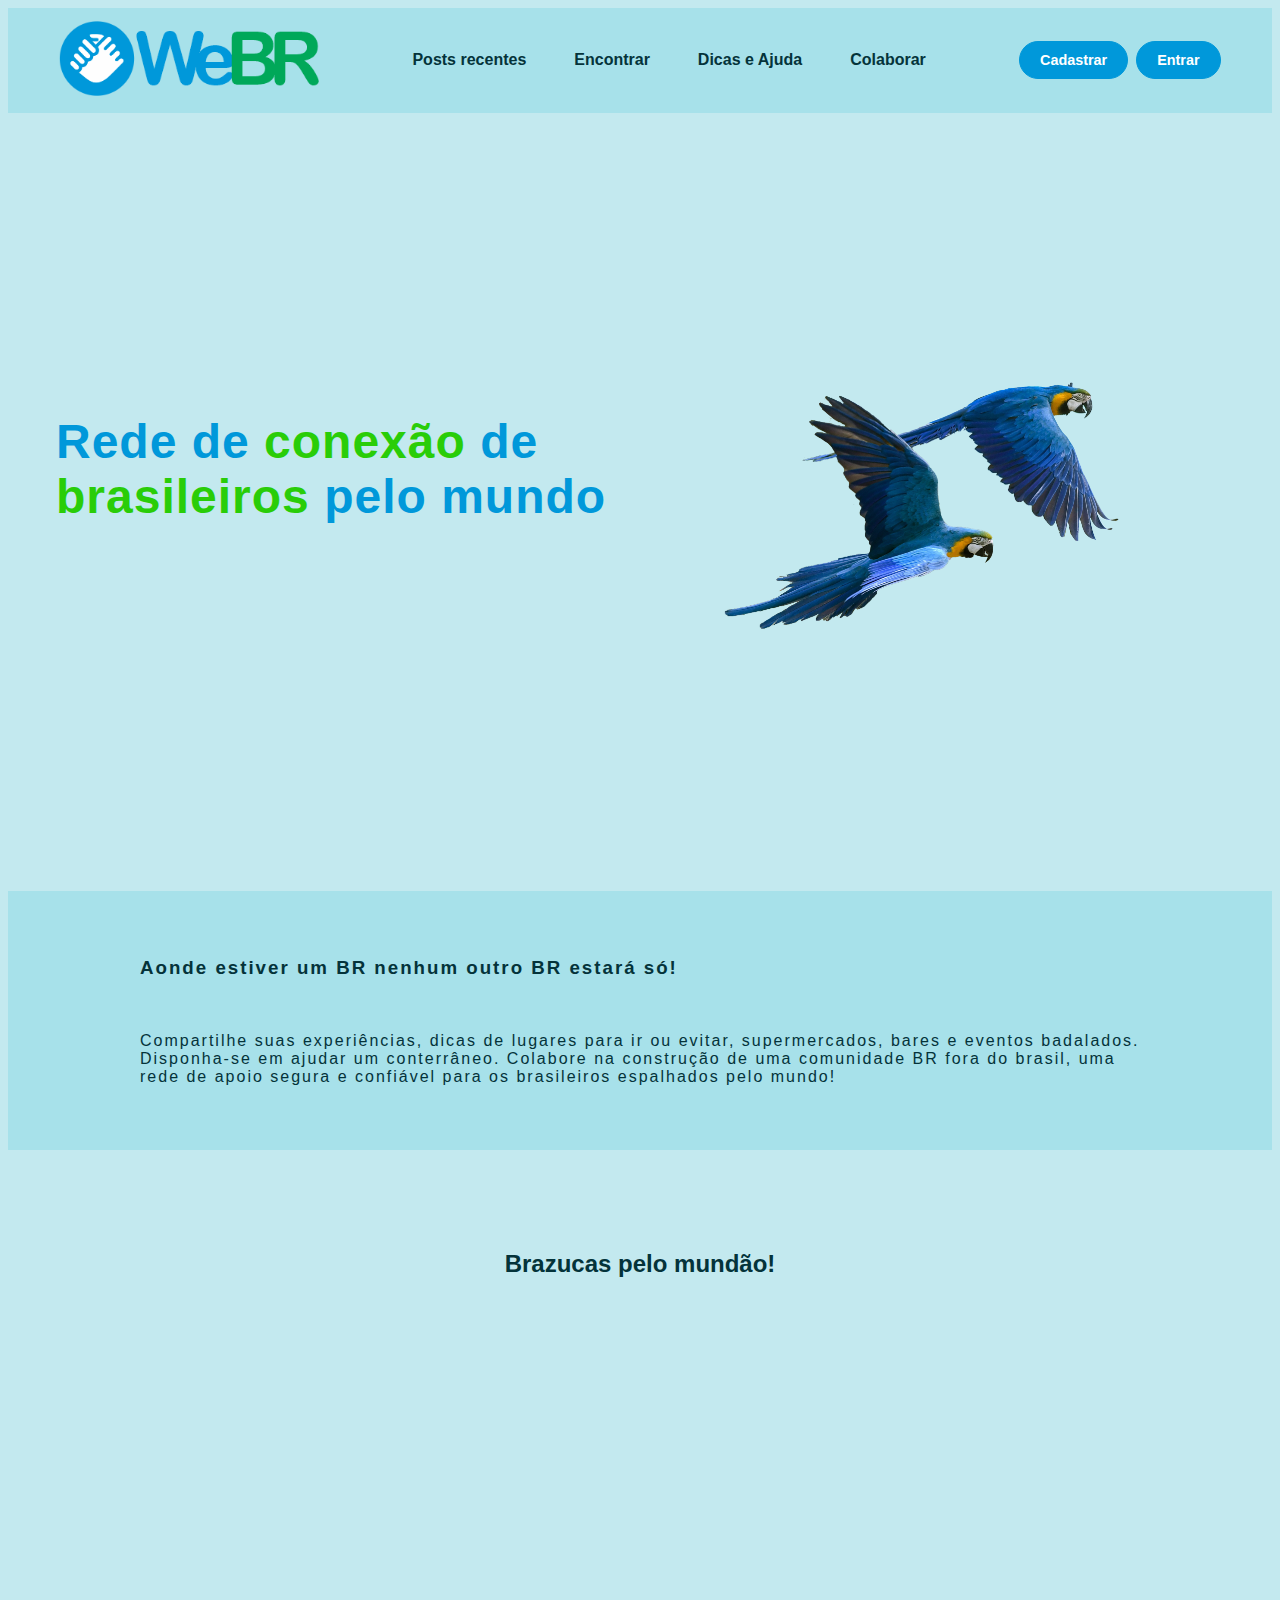
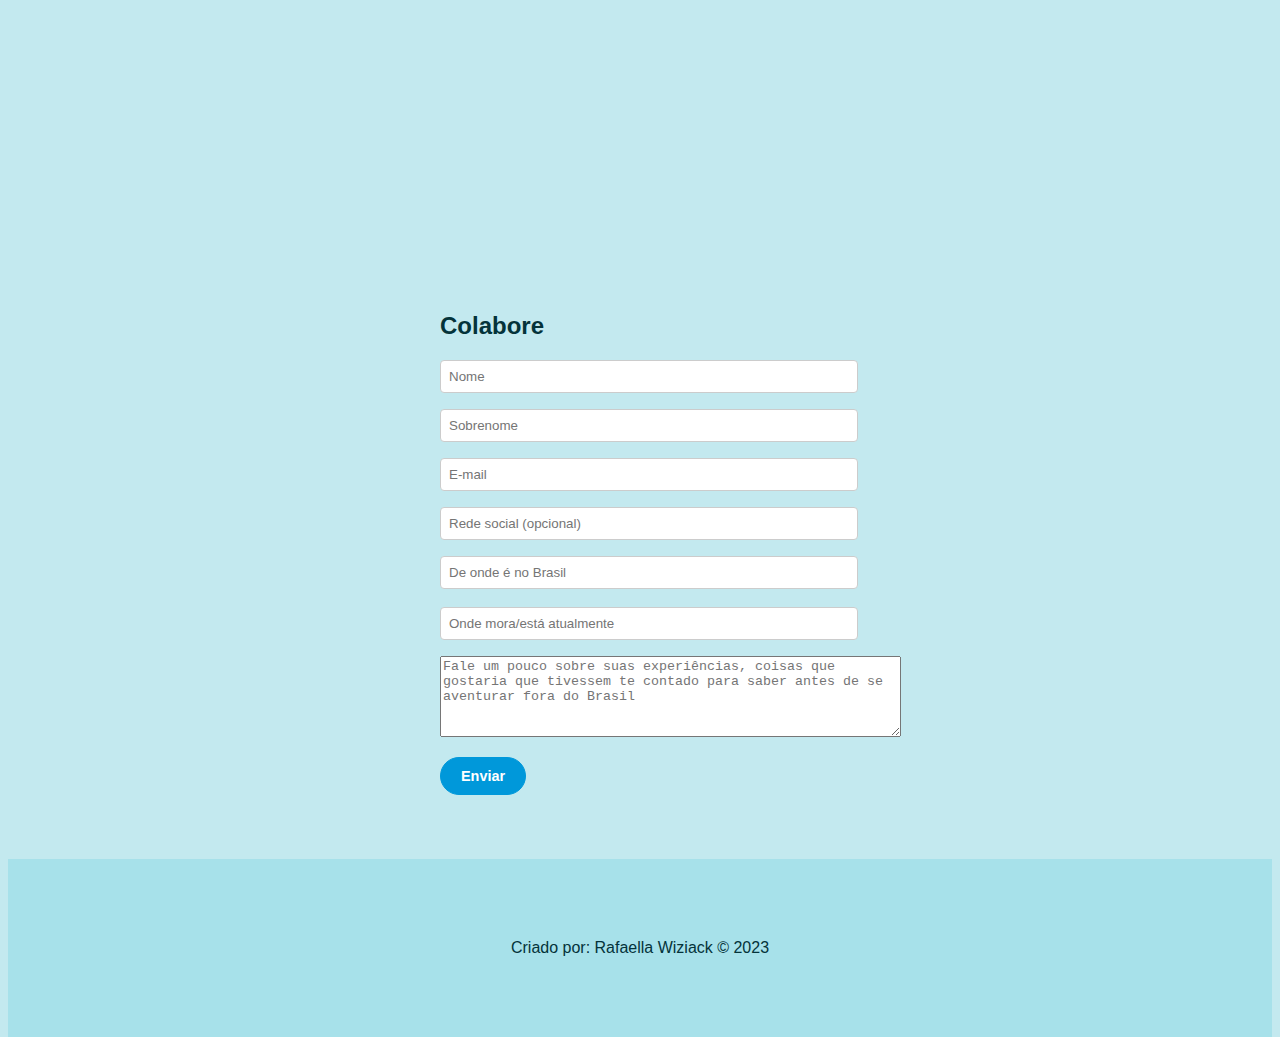
<file: index.html>
<!DOCTYPE html>
<html lang="pt-br">
<head>
    <meta charset="UTF-8">
    <meta http-equiv="X-UA-Compatible" content="IE=edge">
    <meta name="viewport" content="width=device-width, initial-scale=1.0">
    <title>WeBR - Rede de conexão de brasileiros pelo mundo</title>

    <link rel="shortcut icon" href="imagem/WeBR-ico.ico" type="image/x-icon">

    <link rel="stylesheet" href="index.css">


<body>

    <header>
        <div class="img-topo">
            <img class="logo" src="./imagem/WeBR-logoS.png" alt="Logo WeBR">
        </div>
        <nav>
            <a href="" class="opcoes-menu">Posts recentes</a>
            <a href="encontrar.html" class="opcoes-menu">Encontrar</a>
            <a href="ajuda.html" class="opcoes-menu">Dicas e Ajuda</a>
            <a href="#colaborar" class="opcoes-menu">Colaborar</a>
        </nav>
        
            <div class="btn-actions">
                <button class="btn-action"><a href="cadastrar.html">Cadastrar</button></a>
                <button class="btn-action"><a href="login.html">Entrar</button></a>
            </div>              

        
    </header>

    <main>
        
        <section class="secao1">
            <div>
                <h1>Rede de <strong>conexão </strong>de <strong>brasileiros</strong> pelo mundo</h1>
                <br>
                
            </div id="imagem">
            <div>
                <img src="/imagem/duas-araras-voando.png" alt="Imagem de duas araras voando">
            </div>

         
        </section>
        
        <section class="secao2">
          
                <div class="container">
                    <div class="text">
                        <h3>Aonde estiver um BR nenhum outro BR estará só!
                        </h3>
                        <br>
                        <p>
                            Compartilhe suas experiências, dicas de lugares para ir ou evitar, supermercados, 
                            bares e eventos badalados. Disponha-se em ajudar um conterrâneo. 
                            Colabore na construção de uma comunidade BR fora do brasil,  
                            uma rede de apoio segura e confiável para os brasileiros espalhados pelo mundo!
                        </p>
                    </div>
                </div>
        </section>

        <section class="secao3">
            <h2 class="text">Brazucas pelo mundão!</h2>
                <iframe src="https://www.google.com/maps/embed?pb=!1m14!1m12!1m3!1d59754184.76736876!2d-6.734747813988948!3d23.92130013351377!2m3!1f0!2f0!3f0!3m2!1i1024!2i768!4f13.1!5e0!3m2!1spt-BR!2sbr!4v1682523066184!5m2!1spt-BR!2sbr" width="600" height="450" style="border:0;" allowfullscreen="" loading="lazy" referrerpolicy="no-referrer-when-downgrade"></iframe>
        </section>

        <section class="formulario center-form">
            <div class="secao3">

                <form class="text" id="colaborar">
                    <div class="form-group">
                        <h2>Colabore</h2>
                        <input type="text" id="nome" name="nome" placeholder="Nome" required>
                    </div>
            
                    <div class="form-group">
                        <input type="text" id="sobrenome" name="sobrenome" placeholder="Sobrenome" required>
                    </div>
            
                    <div class="form-group">
                        <input type="email" id="email" name="email" placeholder="E-mail" required>
                    </div>
            
                    <div class="form-group">
                        <input type="text" id="rede-social" name="rede-social" placeholder="Rede social (opcional)">
                    </div>

                    <div class="form-group">
                        <input type="text" id="origem" name="origem" placeholder="De onde é no Brasil" required>
                    <br><br>
                    <div class="form-group">
                        <input type="text" id="moradia" name="moradia" placeholder="Onde mora/está atualmente" required>
                    </div>
            
                    <div class="form-group">
                        <textarea type="text" id="falesobre" name="falesobre" rows="5" cols="55" placeholder="Fale um pouco sobre suas experiências, coisas que gostaria que tivessem te contado para saber antes de se aventurar fora do Brasil" required></textarea>
                    </div>
                    
                    <div class="btn-actions">
                        <button class="btn-action" type="submit">Enviar</button>
                    </div>
                </form>
            </div>
        </section>

    </main>

    <footer>
        <p class="text">Criado por: Rafaella Wiziack &copy; 2023</p>
    </footer>


</body>
</html>
</file>
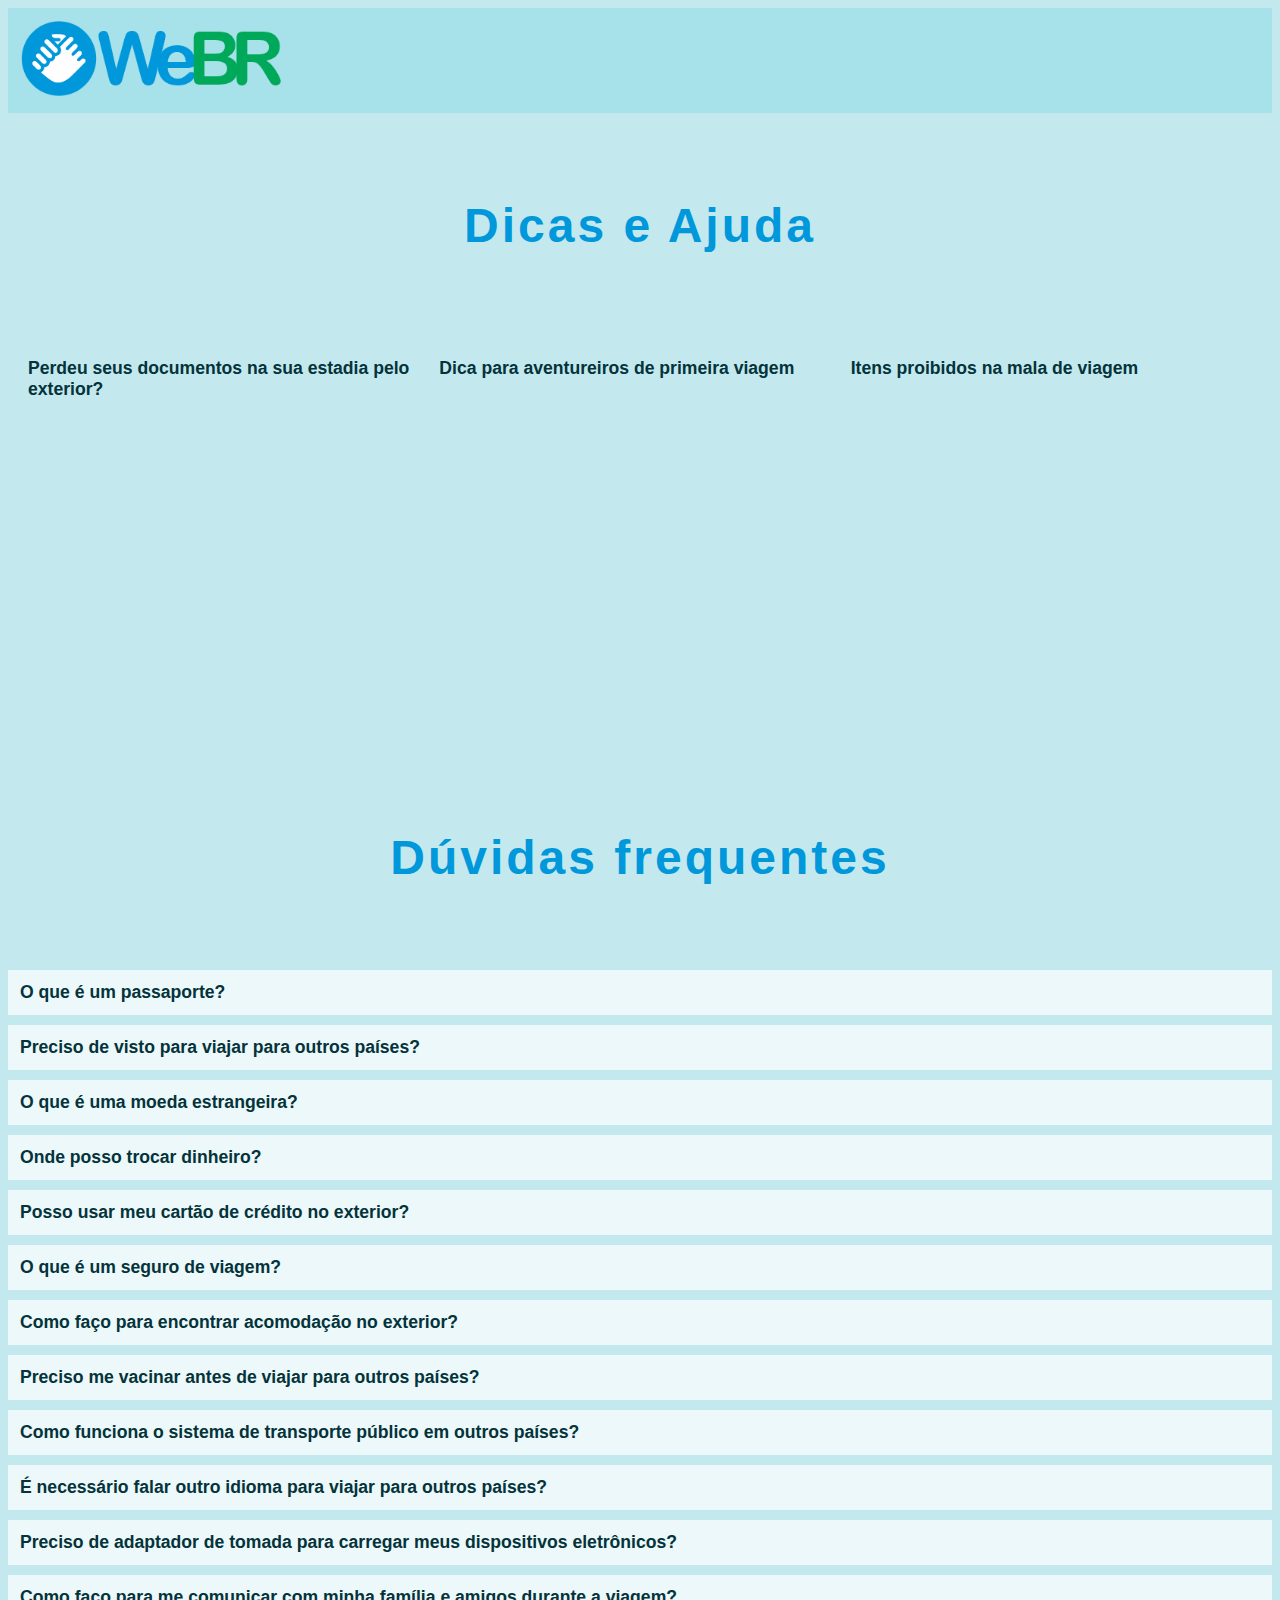
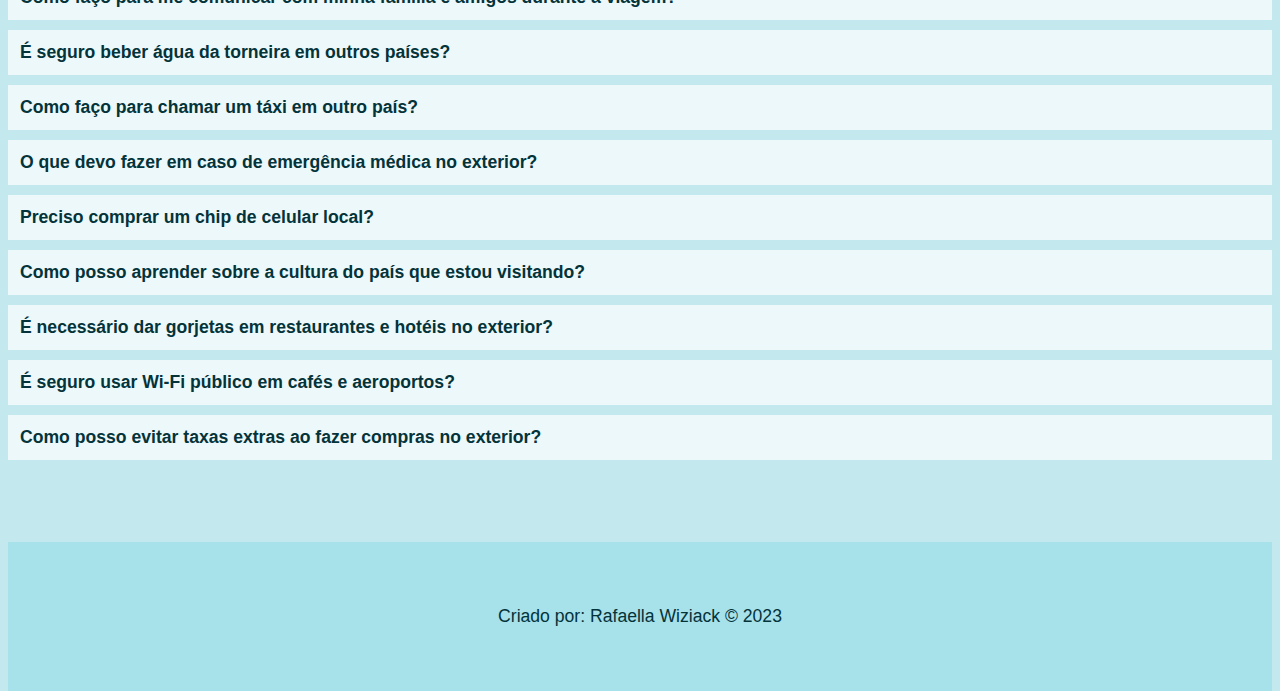
<file: ajuda.html>
<!DOCTYPE html>
<html lang="pt-br">
<head>
    <meta charset="UTF-8">
    <meta http-equiv="X-UA-Compatible" content="IE=edge">
    <meta name="viewport" content="width=device-width, initial-scale=1.0">
    <title>WeBR - Rede de conexão de brasileiros pelo mundo</title>

    <link rel="shortcut icon" href="imagem/WeBR-ico.ico" type="image/x-icon">

    <link rel="stylesheet" href="ajuda.css">


<body>

    <script src="ajuda.js"></script>

    <header>

        <div class="img-topo">
            <a href="index.html"><img class="logo" src="./imagem/WeBR-logoS.png" alt="Logo WeBR"></a>
        </div>

    </header>

    <h2>Dicas e Ajuda</h2>
    <section class="itens-de-busca video-container">

        <div>
            
            <h3>Perdeu seus documentos na sua estadia pelo exterior?</h3>
            <iframe width="560" height="315" src="https://www.youtube.com/embed/bExMXboq1Ns" title="YouTube video player" frameborder="0" allow="accelerometer; autoplay; clipboard-write; encrypted-media; gyroscope; picture-in-picture; web-share" allowfullscreen></iframe>

        </div>

        <div>

            <h3>Dica para aventureiros de primeira viagem</h3>
            <iframe width="560" height="315" src="https://www.youtube.com/embed/hNZW40uwq-U" title="YouTube video player" frameborder="0" allow="accelerometer; autoplay; clipboard-write; encrypted-media; gyroscope; picture-in-picture; web-share" allowfullscreen></iframe>

        </div>

        <div>

            <h3>Itens proibidos na mala de viagem</h3>
            <iframe width="560" height="315" src="https://www.youtube.com/embed/PYCkZHkeg4w" title="YouTube video player" frameborder="0" allow="accelerometer; autoplay; clipboard-write; encrypted-media; gyroscope; picture-in-picture; web-share" allowfullscreen></iframe>

        </div>

        <div>
        

    </section>

    <h2>Dúvidas frequentes</h2>
    <section>

        <div class="duvidasfreq">

            <button class="duvidasfreq-btn"><h3>O que é um passaporte?</h3></button>
            <div class="duvidasfreq-content">
                Um passaporte é um documento de identificação emitido pelo governo que permite que você viaje para fora do seu país. É como um livro com informações pessoais, como seu nome, foto e nacionalidade.
            </div>

            <button class="duvidasfreq-btn"><h3>Preciso de visto para viajar para outros países?</h3></button>
            <div class="duvidasfreq-content">
                Depende do país que você pretende visitar. Alguns países exigem que os brasileiros obtenham um visto antes de viajar, enquanto outros permitem que você entre apenas com seu passaporte. É importante verificar os requisitos de visto antes de planejar sua viagem.
            </div>

            <button class="duvidasfreq-btn"><h3>O que é uma moeda estrangeira?</h3></button>
            <div class="duvidasfreq-content">
                Uma moeda estrangeira é o dinheiro utilizado em um país diferente do seu. Por exemplo, quando você viaja para os Estados Unidos, a moeda local é o dólar americano, e você precisa trocar seu dinheiro brasileiro por dólares americanos.
            </div>

            <button class="duvidasfreq-btn"><h3>Onde posso trocar dinheiro?</h3></button>
            <div class="duvidasfreq-content">
                Você pode trocar dinheiro em bancos, casas de câmbio ou em alguns hotéis. É recomendável comparar as taxas de câmbio em diferentes lugares para obter a melhor taxa de conversão.
            </div>

            <button class="duvidasfreq-btn"><h3>Posso usar meu cartão de crédito no exterior?</h3></button>
            <div class="duvidasfreq-content">
                Sim, em muitos casos, você pode usar seu cartão de crédito internacionalmente. Antes de viajar, verifique com sua operadora de cartão de crédito se ele será aceito no destino escolhido e se há alguma taxa adicional associada ao uso no exterior.
            </div>

            <button class="duvidasfreq-btn"><h3>O que é um seguro de viagem?</h3></button>
            <div class="duvidasfreq-content">
                Um seguro de viagem é um contrato que você faz com uma empresa de seguros para garantir assistência médica, reembolso de despesas e proteção contra imprevistos durante sua viagem, como cancelamento de voo ou perda de bagagem. É uma forma de se prevenir contra possíveis problemas.
            </div>

            <button class="duvidasfreq-btn"><h3>Como faço para encontrar acomodação no exterior?</h3></button>
            <div class="duvidasfreq-content">
                Existem várias opções para encontrar acomodação no exterior, como hotéis, aluguéis de temporada, pousadas e até mesmo casas de famílias locais. Você pode usar sites de reservas de hotéis, como Booking.com ou Airbnb, para pesquisar e reservar sua estadia.
            </div>

            <button class="duvidasfreq-btn"><h3>Preciso me vacinar antes de viajar para outros países?</h3></button>
            <div class="duvidasfreq-content">
                Alguns países exigem que os viajantes estejam vacinados contra certas doenças antes de entrar no país. É importante verificar os requisitos de vacinação do país que você planeja visitar e tomar as vacinas recomendadas com antecedência, se necessário.
            </div>

            <button class="duvidasfreq-btn"><h3>Como funciona o sistema de transporte público em outros países?</h3></button>
            <div class="duvidasfreq-content">
                O sistema de transporte público varia de país para país. Alguns lugares têm metrôs, ônibus ou trens rápidos, enquanto outros podem depender mais de táxis ou carros alugados. É útil pesquisar sobre o sistema de transporte do destino antes de viajar.
            </div>

            <button class="duvidasfreq-btn"><h3>É necessário falar outro idioma para viajar para outros países?</h3></button>
            <div class="duvidasfreq-content">
                Não é necessário falar outro idioma para viajar para outros países, mas pode ser útil aprender algumas palavras e frases básicas no idioma local. Isso pode facilitar a comunicação e tornar sua experiência mais agradável
            </div>

            <button class="duvidasfreq-btn"><h3>Preciso de adaptador de tomada para carregar meus dispositivos eletrônicos?</h3></button>
            <div class="duvidasfreq-content">
                Em muitos países, as tomadas elétricas têm formatos diferentes do Brasil. Portanto, é recomendável adquirir um adaptador de tomada antes de viajar, para que você possa carregar seus dispositivos eletrônicos.
            </div>

            <button class="duvidasfreq-btn"><h3>Como faço para me comunicar com minha família e amigos durante a viagem?</h3></button>
            <div class="duvidasfreq-content">
                Existem várias maneiras de se comunicar com sua família e amigos durante uma viagem. Você pode usar aplicativos de mensagens como WhatsApp ou redes sociais como Facebook e Instagram. Além disso, muitos hotéis e cafés oferecem Wi-Fi gratuito.
            </div>

            <button class="duvidasfreq-btn"><h3>É seguro beber água da torneira em outros países?</h3></button>
            <div class="duvidasfreq-content">
                A segurança da água da torneira varia de país para país. Em alguns lugares, a água da torneira é potável e segura para consumo, enquanto em outros países é recomendado beber apenas água engarrafada. Verifique as recomendações locais antes de beber água da torneira.
            </div>

            <button class="duvidasfreq-btn"><h3>Como faço para chamar um táxi em outro país?</h3></button>
            <div class="duvidasfreq-content">
                Em muitos países, você pode chamar um táxi por meio de aplicativos como Uber ou Lyft. Além disso, em algumas cidades, é possível encontrar táxis na rua ou em pontos de táxi designados. Verifique as opções disponíveis no destino escolhido.
            </div>

            <button class="duvidasfreq-btn"><h3>O que devo fazer em caso de emergência médica no exterior?</h3></button>
            <div class="duvidasfreq-content">
                Em caso de emergência médica no exterior, você deve procurar o serviço de saúde local ou ligar para o número de emergência do país. É importante ter um seguro de viagem que cubra despesas médicas para garantir que você receba o tratamento adequado.
            </div>

            <button class="duvidasfreq-btn"><h3>Preciso comprar um chip de celular local?</h3></button>
            <div class="duvidasfreq-content">
                Depende do seu plano de celular e das taxas de roaming internacional. Em alguns casos, pode ser vantajoso comprar um chip de celular local para ter acesso a um plano de dados e chamadas locais a preços mais acessíveis.
            </div>


            <button class="duvidasfreq-btn"><h3>Como posso aprender sobre a cultura do país que estou visitando?</h3></button>
            <div class="duvidasfreq-content">
                Você pode aprender sobre a cultura do país que está visitando lendo livros, pesquisando na internet ou até mesmo conversando com os moradores locais. Visitar museus, participar de festivais locais e experimentar a culinária tradicional também são ótimas maneiras de aprender sobre a cultura do país.
            </div>

            <button class="duvidasfreq-btn"><h3>É necessário dar gorjetas em restaurantes e hotéis no exterior?</h3></button>
            <div class="duvidasfreq-content">
                A prática de dar gorjetas varia de país para país. Em alguns lugares, a gorjeta é esperada e faz parte da cultura local, enquanto em outros países não é comum. Verifique as práticas de gorjeta no destino e siga as normas locais.
            </div>

            <button class="duvidasfreq-btn"><h3>É seguro usar Wi-Fi público em cafés e aeroportos?</h3></button>
            <div class="duvidasfreq-content">
                O uso de Wi-Fi público pode ter riscos de segurança, pois hackers podem tentar interceptar informações pessoais. Se você precisar usar Wi-Fi público, é recomendável evitar fazer transações financeiras ou acessar informações sensíveis. Use uma conexão VPN para aumentar a segurança.
            </div>

            <button class="duvidasfreq-btn"><h3>Como posso evitar taxas extras ao fazer compras no exterior?</h3></button>
            <div class="duvidasfreq-content">
                Ao fazer compras no exterior, verifique se há taxas adicionais, como impostos de importação ou taxas alfandegárias, que podem ser aplicadas quando você retorna ao Brasil. Fique dentro dos limites estabelecidos e declare suas compras na alfândega.
            </div>
            
        </div>
          

    </section>
    <br><br><br><br>

    <footer>
        <p class="text">Criado por: Rafaella Wiziack &copy; 2023</p>
    </footer>

</body>
</html>
</file>
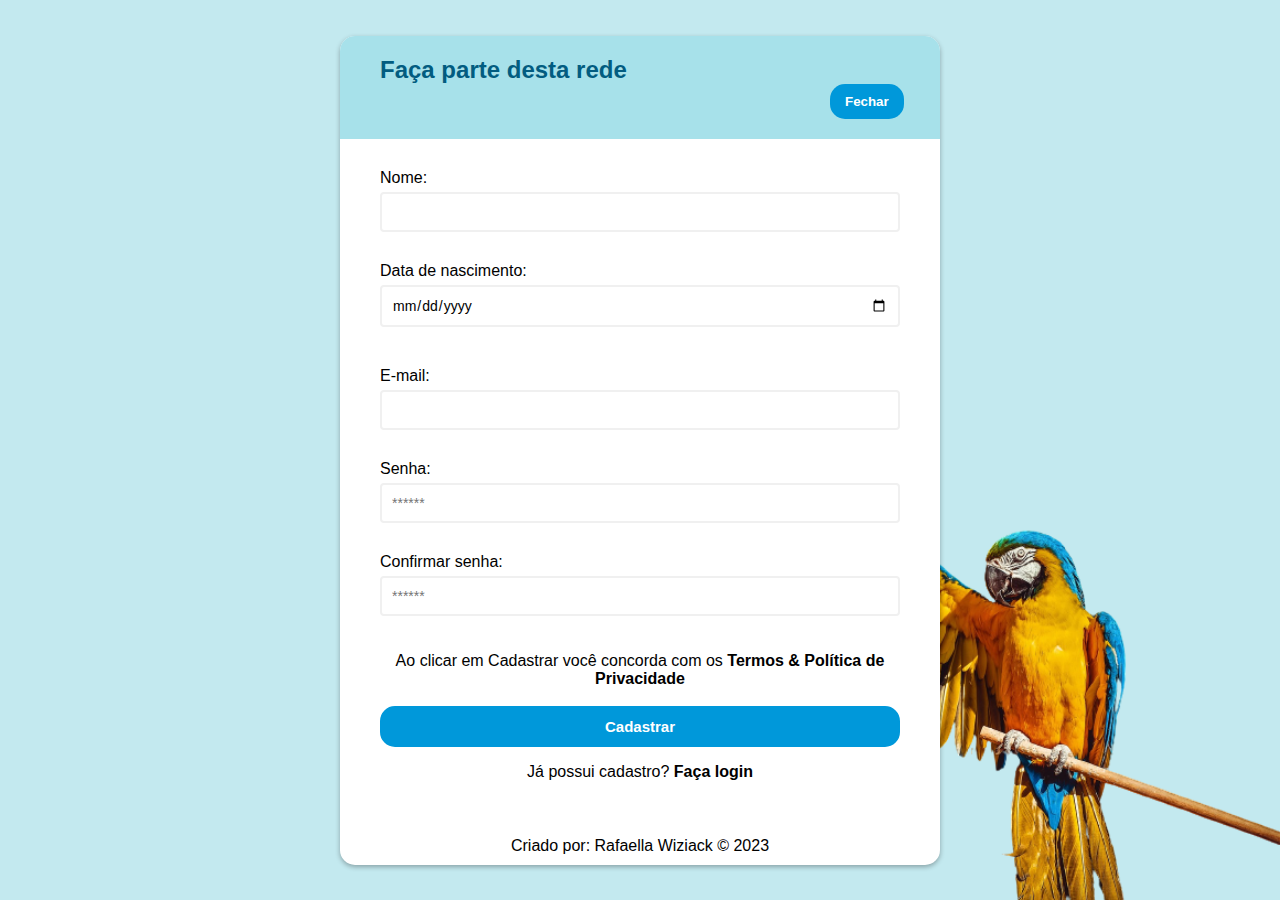
<file: cadastrar.html>
<!DOCTYPE html>
<html lang="pt-br">
<head>
    <meta charset="UTF-8">
    <meta http-equiv="X-UA-Compatible" content="IE=edge">
    <meta name="viewport" content="width=device-width, initial-scale=1.0">
    <title>WeBR - Cadastre-se</title>

    <link rel="shortcut icon" href="imagem/WeBR-ico.ico" type="image/x-icon">

    <link rel="stylesheet" href="cadastrar.css">

</head>
<body>

    <script src="cadastrar.js"></script>  

    <div class="container">
      <div class="header">
        
        <h2>Faça parte desta rede </h2>

        <button id="fechar-btn"><a href="index.html">Fechar</button></a>

      </div>

      <form class="form" id="form">

        <div class="form-control">
          <label>Nome: </label>
          <input type="text" id="username" required></input>
        </div>

        <div class="form-control">
          <label>Data de nascimento:</label>
          <input type="date" class="form-control" id="datanascimento" name="datanascimento" required />
        </div>

        <div class="form-control">
          <label>E-mail: </label>
          <input type="email" id="email" required></input>
        </div>

        <div class="form-control">
          <label>Senha:</label>
          <input type="password" placeholder = "******" id="senha" required></input>
        </div>

        <div class="form-control">
          <label>Confirmar senha:</label>
          <input type="password" placeholder = "******" id="senha2" required></input>
        </div>

        <p>Ao clicar em Cadastrar você concorda com os <a href=""> <strong>Termos & Política de Privacidade</strong></a>
        <br><br>
        <button><a href="index.html">Cadastrar</button></a>

        <p>Já possui cadastro? <a href="login.html"><strong>Faça login</strong></a>
        </p>
      </form>
      <p class="text">Criado por: Rafaella Wiziack &copy; 2023</p>

    </div>
  

</body>
</html>
</file>
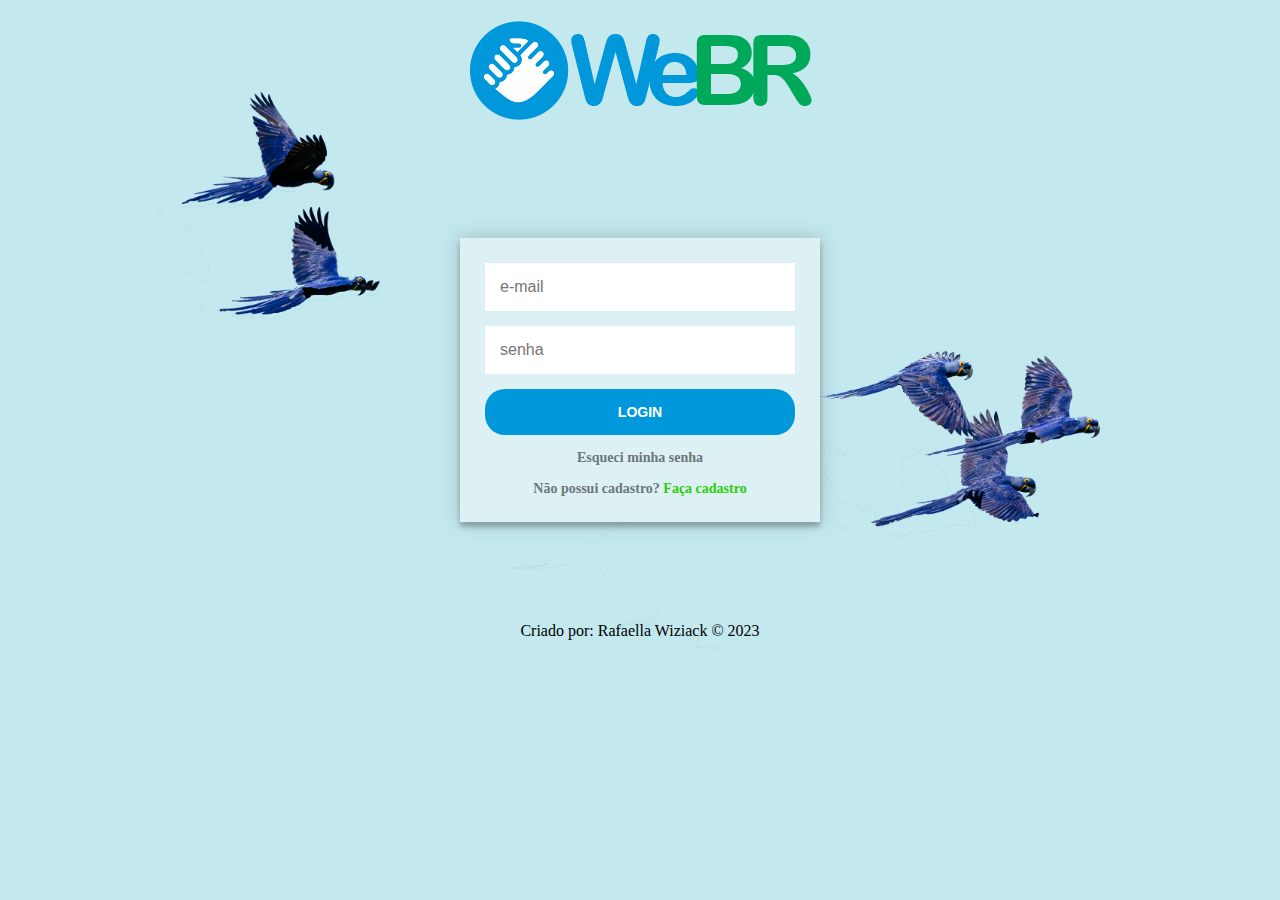
<file: login.html>
<!DOCTYPE html>
<html lang="pt-br">
<head>
    <meta charset="UTF-8">
    <meta http-equiv="X-UA-Compatible" content="IE=edge">
    <meta name="viewport" content="width=device-width, initial-scale=1.0">
    <title>WeBR - login</title>

    <link rel="shortcut icon" href="imagem/WeBR-ico.ico" type="image/x-icon">

    <link rel="stylesheet" href="login.css">

</head>
<body>

    <header>
         <div class="img-topo">
            <a href="index.html"><img class="logo" src="./imagem/WeBR-logoS.png" alt="Logo WeBR"></a>
        </div>
    </header>

    <div class="login">
        <div class="formulario">
          </form>
          <form class="login-campos">
            <input type="text" placeholder="e-mail"/>
            <input type="password" placeholder="senha"/>
            <button><strong>LOGIN</strong></button>
            <p class="message"><strong>Esqueci minha senha</strong></a></p>
            <p class="message"><strong>Não possui cadastro? <a href="cadastrar.html">Faça cadastro</a></strong></p>
          </form>
        </div>
      </div>

      <footer>
        <p class="text">Criado por: Rafaella Wiziack &copy; 2023</p>
     </footer>

</body>
</html>
</file>
<file: index.css>
body{
    background-color: #c3e9ef;
    background-size: 100%;
    height: 100vh;
    font-family: sans-serif;
}

header{
    display: flex;
    justify-content: space-around;
    align-items: center;
    gap: 1rem;
    flex-wrap: wrap;
    padding: 0.8rem;
    min-height: 50px;
    background-color: #a7e1ea;
}

a{
  text-decoration: none;
  color: inherit;
}

.img-topo{
    height: 100%;
}

.logo{
    height: 100%;
    max-height: 75px;
}

:is(.secao2, footer){
  background-color: #a7e1ea;
  display: flex;
  flex-direction: column;
  gap: 1rem;
  align-items: center;
}

nav{
    display: flex;
    gap: 3rem;
    justify-content: center;
    align-items: center;
    flex-wrap: wrap;
}

.opcoes-menu{
    text-decoration: none;
    color: #04333a;
    font-weight: bold;
}

.opcoes-menu:hover{
    color: #0098DA;
    text-decoration: none;
    transition: .2s;
    padding: 10px;
    background: rgba(255, 255, 255, 0.422);
    font-weight: bold;
}

.btn-actions{
    display: flex;
    gap: 0.5rem;
    font-weight: bold;
}

.btn-action{
    background-color: #0098DA;
    border: 1px solid #0098DA;
    color: white;
    font-weight: bold;
    border-radius: 20px;
    padding: 10px 20px;
    font-size: .9rem;
    cursor: pointer;
    transition: .4s;
}

.btn-action:hover{
    background-color:  #29cd08;
    border: 1px solid  #29cd08;
    color: white;
}

.link-action{
    text-decoration: none;
    width: 200px;
    text-align: center;
}

main{
    display: flex;
    flex-direction: column;
    gap: 2rem;
}

main > section{
  align-content: center;
}

section{
    padding: 3rem;
}

.secao1{
    display: flex;
    flex-direction: row;
    justify-content: space-between;
    align-items: center;
    gap: 1rem;
    min-height: 650px;
    flex-wrap: wrap;
}

.secao1 > div{
    display: flex;
    flex-direction: column;
    gap: 1rem;
    min-width: 300px;
    flex: 1;
}

h1{
    font-size: 3rem;
    letter-spacing: 1px;
    color:#0098DA;
}

strong{
    color: #29cd08;
}

.text{
    color: #04333a;
}

.secao2 > div{
    display: flex;
    align-items: left;
    justify-content: center;
    flex-wrap: wrap;
    letter-spacing: 2px;
    flex-direction: column;
    gap: 2rem; 
    max-width: 1000px;
    color:  #04333a;
}

.secao3{
  display: flex;
  flex-direction: column;
  align-items: center;
  gap: 1rem;
}

.secao3 > div{
  justify-content: center;
  align-content: center;
}

footer{
    padding: 4rem;
    display: flex;
    flex-direction: column;
    gap: 2rem;
}



.formulario {
  display: flex;
  align-items: flex-start;
  gap: 2rem;
  align-items: center;
}

.formulario iframe {
  flex: 1;
  width: 100%;
}

.formulario form {
  flex: 1;
  width: 100%;
  max-width: 400px
}

.formulario .form-group {
  margin-bottom: 1rem;
}

.formulario label {
  display: block;
  font-weight: bold;
  margin-bottom: 0.5rem;
}

.formulario input[type="text"],
.formulario input[type="email"] {
  width: 100%;
  padding: 0.5rem;
  border: 1px solid #ccc;
  border-radius: 4px;
}

.center-form {
  display: flex;
  justify-content: center;
  align-items: center;
}

@media (max-width: 768px) {
  .formulario {
    flex-direction: column;
    align-items: center;
  }

  .formulario iframe {
    width: 100%;
  }

  .formulario form {
    width: 100%;
  }
}
</file>
<file: ajuda.css>
body{
    background-color: #c3e9ef;
    background-size: 100%;
    height: 100vh;
    font-family: sans-serif;
}

header{
    display: flex;
    justify-content: space-between;
    align-items: center;
    gap: 1rem;
    flex-wrap: wrap;
    padding: 0.8rem;
    min-height: 50px;
    background-color: #a7e1ea;
}

.img-topo{
    height: 100%;
    flex: 0 0 auto;
}

.logo{
    max-height: 75px;
}


h2{
    font-size: 3rem;
    letter-spacing: 3px;
    color:#0098DA;

    display: flex;
    justify-content: center;
    align-items: center;
    height: 25vh;
    margin: 0;
}

footer{
    padding: 4rem;
    display: flex;
    flex-direction: column;
    gap: 2rem;
}

:is(footer){
    background-color: #a7e1ea;
    display: flex;
    flex-direction: column;
    gap: 1rem;
    align-items: center;
  }


ul,
li,
p, h3 {
  margin: 0px;
  padding: 0px;
  list-style: none;
  font-size: 1.1rem;
  font-family: 'Lucida Sans', 'Lucida Sans Regular', 'Lucida Grande', 'Lucida Sans Unicode', Geneva, Verdana, sans-serif;
  color: #04333a;
}

.itens-de-busca {
  display: grid;
  grid-template-columns: repeat(3, 1fr);
  max-width: auto;
  padding: 20px;
  margin: 0 auto;
  grid-gap: 10px;
}

.itens-de-busca > div:nth-child(n + 4) {
  display: grid;
  grid-template-columns: 2fr;
  grid-gap: 8px;
  align-items: center;
}

.itens-de-busca iframe {
    max-width: 100%;
    display: block;
}


.duvidasfreq-btn {
    background-color: #ffffffb0;
    color: #04333a;
    cursor: pointer;
    padding: 12px;
    width: 100%;
    text-align: left;
    border: none;
    outline: none;
    transition: background-color 0.5s ease;
    margin-bottom: 10px;
}

.duvidasfreq-content {
    display: none;
    padding: 20px;
    background-color: #ffffff6a;
    margin-bottom: 10px;
}

.duvidasfreq.active .duvidasfreq-content {
    display: block;
}
  
.duvidasfreq.active .duvidasfreq-btn {
    background-color: #e9e9e9;
}


@media only screen and (max-width: 800px) {
  .itens-de-busca {
    grid-template-columns: repeat(2, 1fr);
  }
  .itens-de-busca > div:nth-child(n + 4) {
    display: block;
  }
}
</file>
<file: cadastrar.css>
*{
  box-sizing: border-box;
  font-family: Arial, Helvetica, sans-serif;
}

body{
  display: flex;
  align-items: center;
  justify-content: center; 
  min-height: 100vh;
  margin: 0;
  min-height: 100vh;
  margin: 0;
  background-repeat: no-repeat;
  background: #c3e9ef url(imagem/anara-openwing.png) no-repeat right bottom;
  background-size: auto 50%;
  background-attachment: fixed;
}

a{
  text-decoration: none;
  color: inherit;
}

p {
  margin-bottom: 10px;
  text-align: center;
}

form > p {
  margin-bottom: 10px;
  text-align: center;
}

.container{
  background-color: #fff;
  border-radius: 15px;
  box-shadow: 0 2px 5px rgba(0,0,0,0.3);
  overflow: hidden;
  width: 600px;
  max-width: 100%;  
}
.header{
  background-color: #a7e1ea;
  padding: 20px 40px;  
}
.header h2{
   margin: 0;
   color: #025c80;
}
.form{
  padding: 30px 40px;
}
.form-control{
  margin-bottom: 10px;
  padding-bottom: 20px;
  position: relative;
}
.form-control label{
  display: inline-block;
  margin-bottom: 5px;
}
.form-control input{
  border: 2px solid #f0f0f0;
  border-radius: 4px;
  display: block;
  font-family: Arial, Helvetica, sans-serif;
  font-size: 14px;
  padding: 10px;
  width: 100%;  
}

.form button{
  background-color: #0098DA;
  color: #fff;
  border: 2px solid #0098DA;
  border-radius: 15px;
  display: block;
  font-family: Arial, Helvetica, sans-serif;
  font-weight: bold;
  font-size: 15px;
  padding: 10px;
  width: 100%;
  cursor: pointer;
}

.form button:hover{
	background-color:  #29cd08;
    border: 1px solid  #29cd08;
    color: white;
}


#fechar-btn {
  position: relative;
  top: 0px;
  left: 450px;
  background-color: #0098DA;
  color: white;
  font-weight: bold;
  border: none;
  border-radius: 15px;
  padding:10px 15px;
  cursor: pointer;
  max-width: 100%;  
}

@media only screen and (max-width: 1200px) {
  body {
    background: #c3e9ef;
  }
}
</file>
<file: login.css>
header{
    display: flex;
    justify-content: space-around;
    align-items: center;
    gap: 1rem;
    flex-wrap: wrap;
    padding: 0.8rem;
    min-height: 50px;
}

body {
    background: #c3e9ef url(imagem/araras-azuis-voando_4.png);
    background-size: contain;
    background-repeat: no-repeat;
    background-position: center;
    
}

p {
  margin-bottom: 10px;
  text-align: center;
}


.login {
  width: 360px;
  padding: 8% 0 0;
  margin: auto;
}

.formulario {
  position: relative;
  background: #ddf0f3;
  max-width: 360px;
  margin: 0 auto 100px;
  padding: 25px;
  text-align: center;
  box-shadow: 0 0 20px 0 rgba(0, 0, 0, 0.2), 0 5px 5px 0 rgba(0, 0, 0, 0.24);
}
.formulario input {
  font-family: Arial, Helvetica, sans-serif;
  background: white;
  width: 100%;
  border: 0;
  margin: 0 0 15px;
  padding: 15px;
  box-sizing: border-box;
  font-size: 16px;
}
.formulario button {
  font-family: Arial, Helvetica, sans-serif;
  outline: 0;
  background: #0098DA;
  width: 100%;
  border: 0;
  padding: 15px;
  color: #FFFFFF;
  font-size: 14px;
  cursor: pointer;
  border-radius: 20px;
}
.formulario button:hover,.formulario button:active,.formulario button:focus {
  background: #29cd08;
}
.formulario .message {
  margin: 15px 0 0;
  color: #6b777c;
  font-size: 14px;
}
.formulario .message a {
  color: #29cd08;
  text-decoration: none;
}

@media only screen and (max-width: 700px) {
    body {
      background: #c3e9ef;
    }
}
</file>
